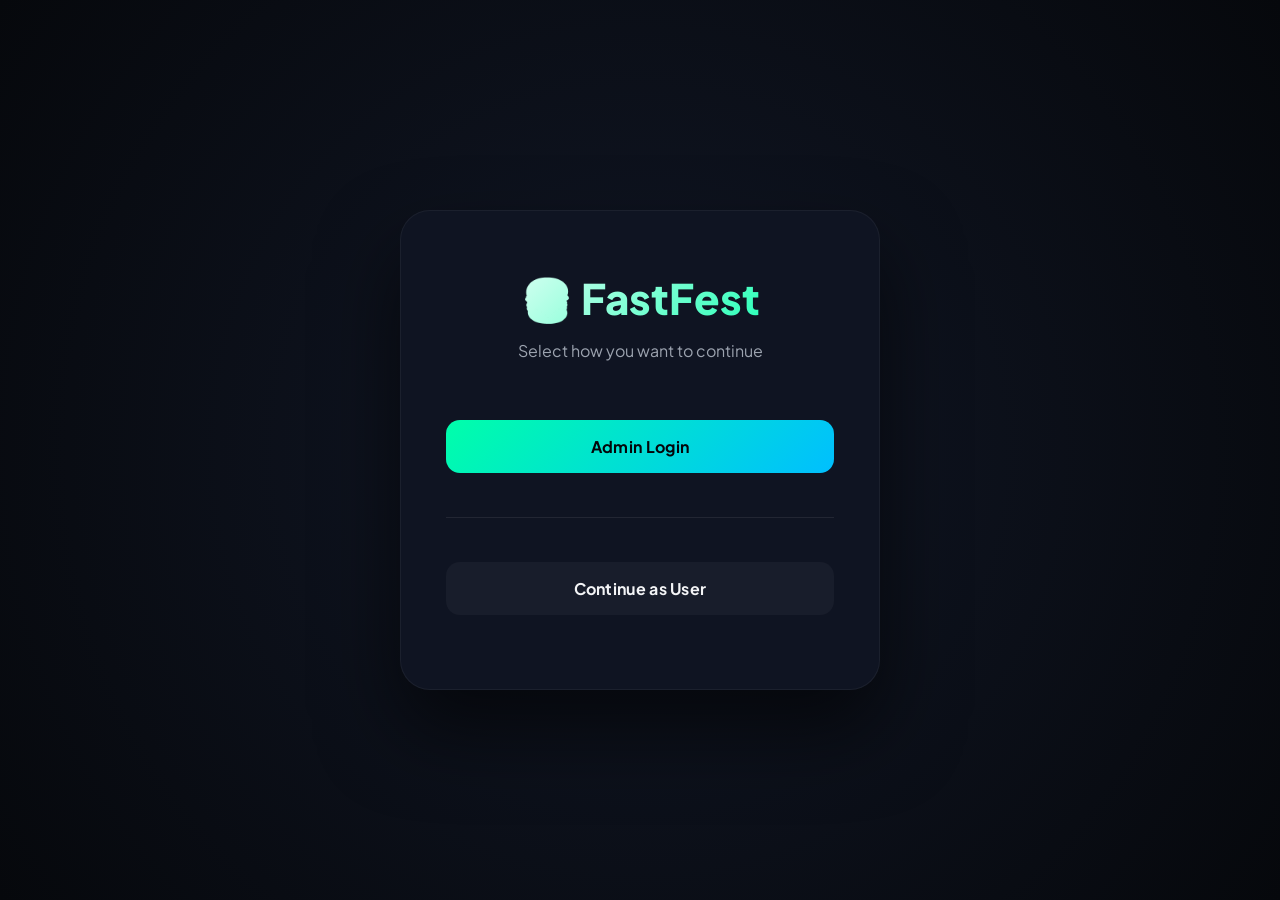
<file: index.html>
<!DOCTYPE html>
<html lang="en">
<head>
    <meta charset="UTF-8">
    <meta name="viewport" content="width=device-width, initial-scale=1.0">
    <title>FastFest - Home</title>
    <link rel="stylesheet" href="style.css">
</head>

<body>

<script>
const role = localStorage.getItem("role");

if (!role) {
    window.location.href = "role.html";
}
</script>

<header class="navbar">

    <div class="logo">FastFest</div>

    <nav class="nav-links">
        <a href="index.html">Home</a>
        <a href="restaurant.html">Restaurants</a>
        <a href="menu.html">Food Items</a>
        <a href="cart.html">Cart 🛒</a>

        <a
            href="admin.html"
            id="adminLink"
            style="display:none;">
            Admin Dashboard
        </a>
    </nav>

    <div class="auth-buttons">

        <a href="login.html" class="btn outline">
            Login
        </a>

        <a href="signup.html" class="btn solid">
            Signup
        </a>

        <button
            id="logoutBtn"
            class="btn outline"
            onclick="logout()">
            Logout
        </button>

    </div>

</header>

<section class="hero">

    <div class="hero-text">

        <h1>
            Delicious Food,
            Delivered Fast
        </h1>

        <p>
            Welcome to FastFest — your one-stop platform
            for ordering tasty meals from the best local
            restaurants. Browse menus, explore cuisines,
            and enjoy hot food delivered straight to your door.
        </p>

        <a href="restaurant.html" class="btn solid">
            Explore Restaurants
        </a>

    </div>

    <img src="new9.jpg" alt="Food Image">

</section>

<section class="page-header">
    <h1>🍽️ Explore Restaurants</h1>
    <p>Choose your favorite place to eat</p>
</section>

<script>

if(localStorage.getItem("role") === "admin"){

    const adminLink =
    document.getElementById("adminLink");

    if(adminLink){
        adminLink.style.display =
        "inline-block";
    }
}

function logout(){

    localStorage.removeItem("role");
    localStorage.removeItem("loggedIn");
    localStorage.removeItem("userId");

    window.location.href =
    "role.html";
}

</script>

<script src="app.js"></script>

</body>
</html>
</file>
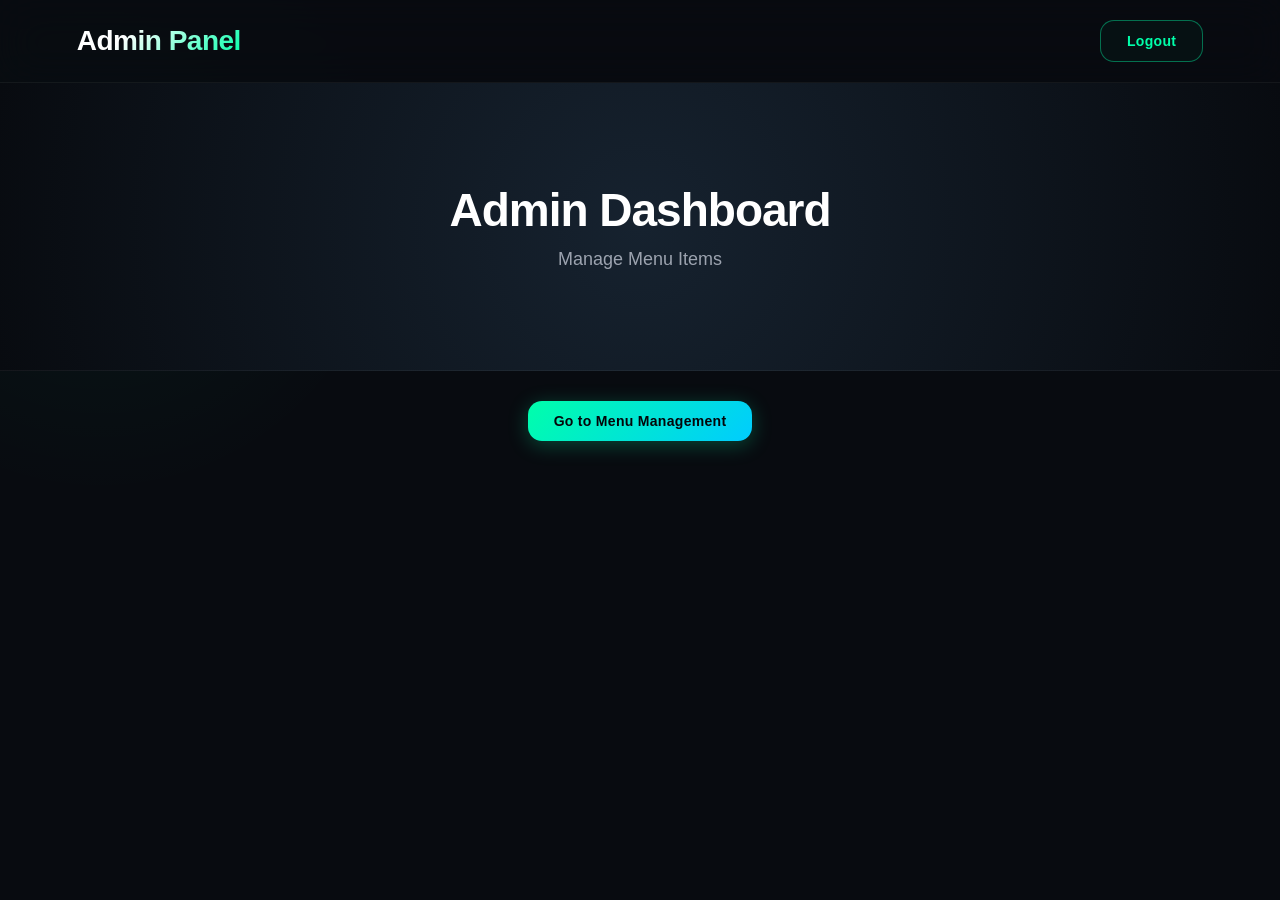
<file: admin.html>
<!DOCTYPE html>
<html>
<head>
    <title>Admin Dashboard</title>
    <link rel="stylesheet" href="style.css">
</head>

<body>

<header class="navbar">
    <div class="logo">Admin Panel</div>

    <button onclick="logout()" class="btn outline">Logout</button>
</header>

<section class="page-header">
    <h1>Admin Dashboard</h1>
    <p>Manage Menu Items</p>
</section>

<div style="text-align:center; margin-top:30px;">
    <button onclick="window.location.href='menu.html'" class="btn solid">
        Go to Menu Management
    </button>
</div>

<script>
function logout(){
    localStorage.clear();
    window.location.href = "index.html";
}
</script>

</body>
</html>
</file>
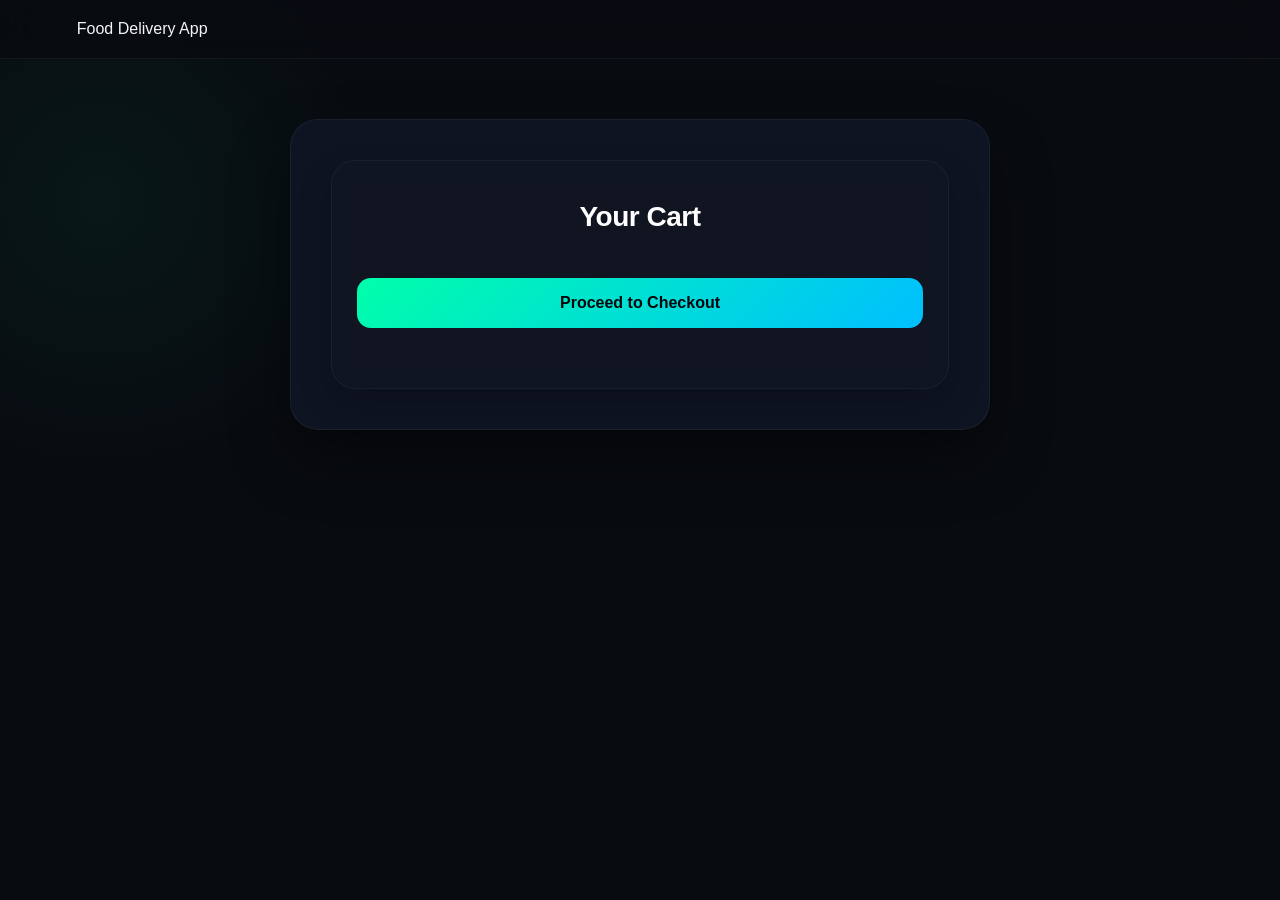
<file: cart.html>
<!DOCTYPE html>
<html>
<head>
    <title>Cart Page</title>
    <link rel="stylesheet" href="style.css">
</head>

<body>

<div class="navbar">
    Food Delivery App
</div>

<div class="container">

    <div class="card">

        <h2>Your Cart</h2>


        <a href="order.html">
             <a href="menu.html"></a>
            <button onclick="checkout()">Proceed to Checkout</button>
        </a>

    </div>

</div>
<script src="script.js"></script>
</body>
</html>
</file>
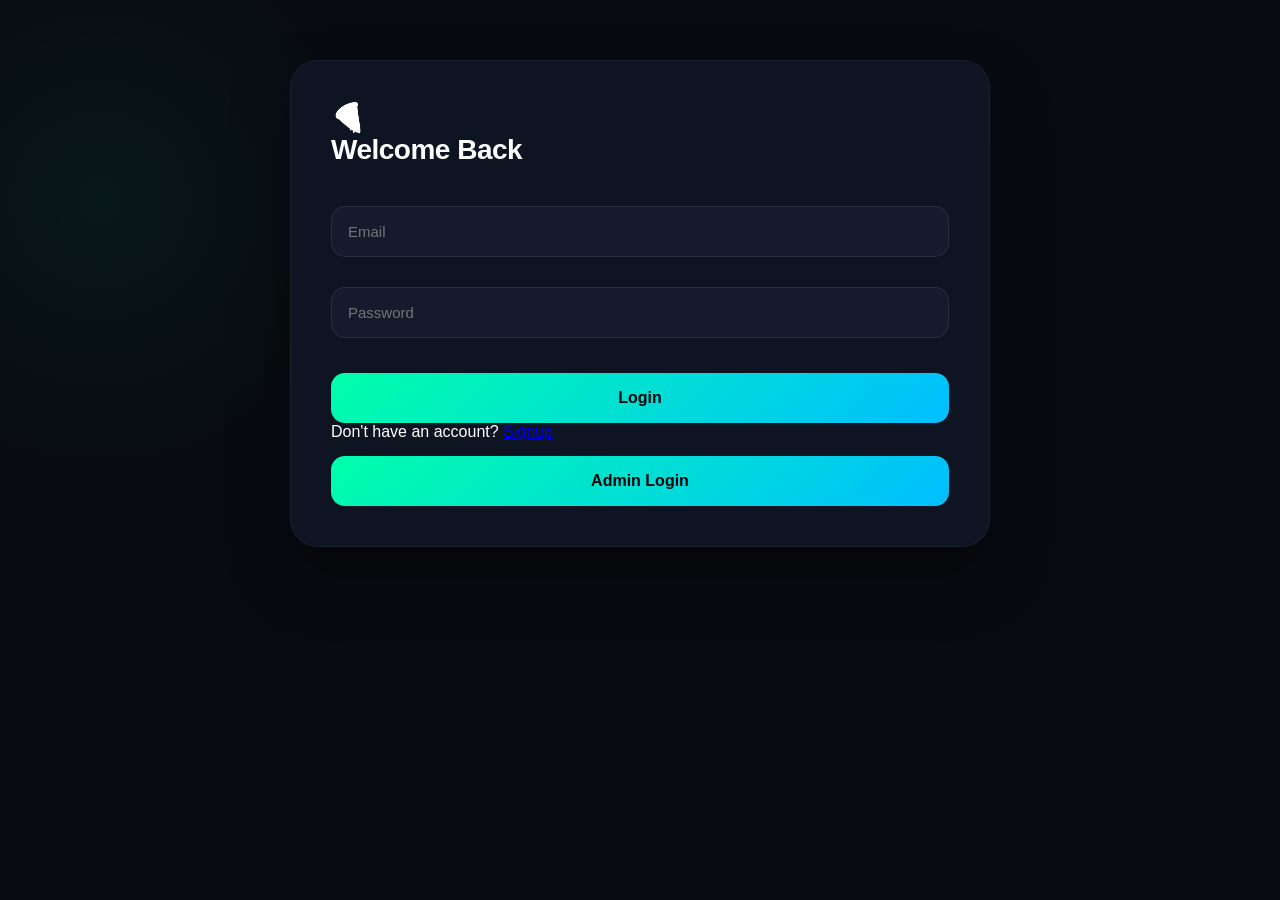
<file: login.html>
<!DOCTYPE html>
<html>
<head>
    <title>Login</title>
    <link rel="stylesheet" href="style.css">
</head>
<body>

    <div class="container">
        <div class="logo">🍕</div>

        <div id="userLoginBox">
            <h2>Welcome Back</h2>
            <form onsubmit="login(); return false;">
                <input type="email" id="email" placeholder="Email" required>
                <input type="password" id="password" placeholder="Password" required>
                <button type="submit">Login</button>
            </form>
            <p>Don't have an account? <a href="signup.html">Signup</a></p>
            
            <button class="switch-btn" onclick="toggleView('admin')">Admin Login</button>
        </div>

        <div id="adminLoginBox" style="display: none;">
            <h2>Admin Login</h2>
            <form onsubmit="adminLogin(); return false;">
                <input type="text" id="adminUsername" placeholder="Username" required>
                <input type="password" id="adminPassword" placeholder="Password" required>
                <button type="submit">Admin Login</button>
            </form>
            
            <button class="switch-btn" onclick="toggleView('user')">Back to User Login</button>
        </div>

    </div>

    <script src="app.js"></script>
    <script src="script.js"></script>
</body>
</html>
</file>
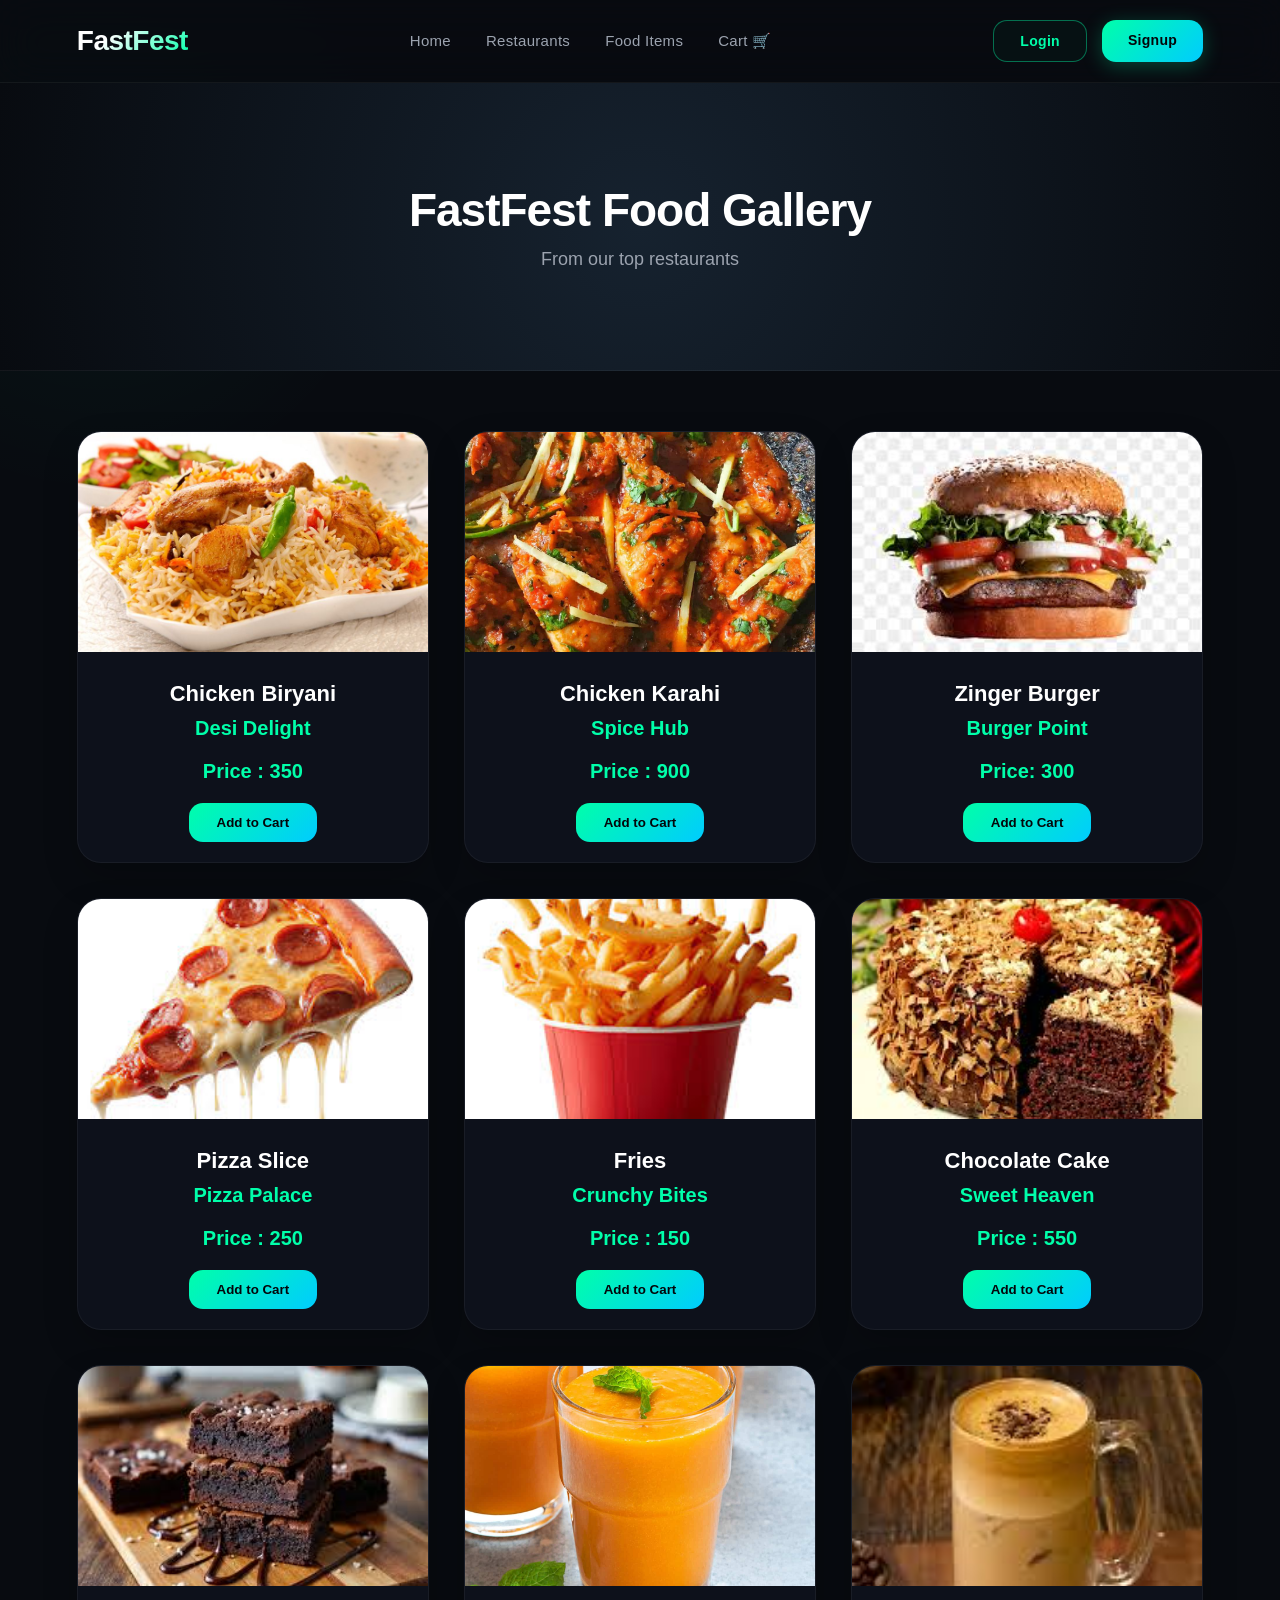
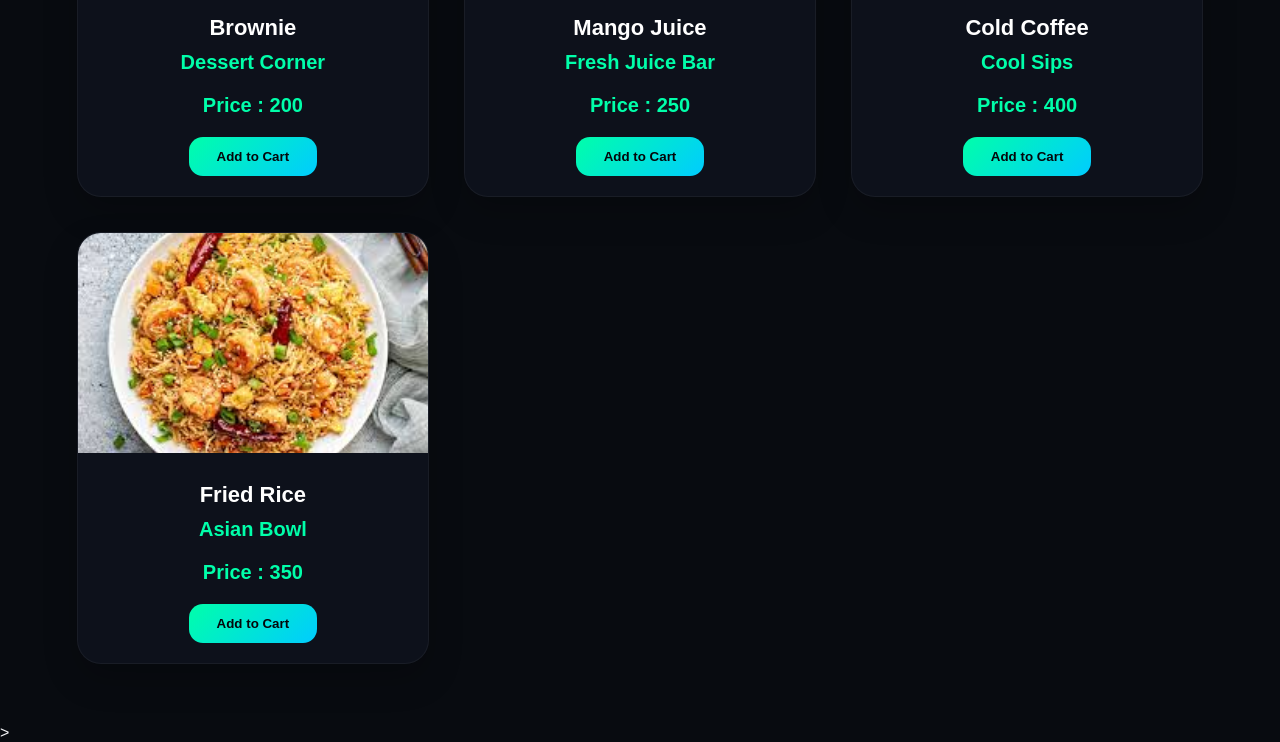
<file: menu.html>
<!DOCTYPE html>
<html lang="en">
<head>
    <meta charset="UTF-8">
    <meta name="viewport" content="width=device-width, initial-scale=1.0">
    <title>FastFest - Menu</title>
    <link rel="stylesheet" href="style.css">
</head>

<body>

<!-- NAVBAR -->
<header class="navbar">
    <div class="logo"> FastFest</div>

     <nav class="nav-links">
        <a href="index.html">Home</a>
        <a href="restaurant.html">Restaurants</a>
        <a href="menu.html">Food Items</a>
        <a href="cart.html">Cart 🛒</a>

    </nav>

    <div class="auth-buttons">
        <a href="login.html" class="btn outline">Login</a>
        <a href="signup.html" class="btn solid">Signup</a>
        <button
id="logoutBtn"
class="btn outline"
onclick="logout()">

Logout

</button>
        
    </div>
</header>

<section class="page-header">
    <h1> FastFest Food Gallery</h1>
    <p>From our top restaurants</p>
</section>
<div class="add-item-form">
  <h2>Add New Food Item</h2>

  <input type="text" id="newItemName" placeholder="Item Name">
  <input type="number" id="newItemPrice" placeholder="Price">
  <input type="text" id="newItemCategory" placeholder="Category">
  <input type="text" id="newItemRestaurant" placeholder="Restaurant Name">
  <input type="text" id="newItemImage" placeholder="Image URL or file name">

  <button onclick="addMenuItem()">Add Item</button>
</div>
<div class="gallery">
    <script>
window.onload = function(){

    const role =
    localStorage.getItem("role");

    const form =
    document.querySelector(".add-item-form");

    if(role !== "admin"){

        form.style.display = "none";

        document
        .querySelectorAll(".delete-btn")
        .forEach(btn=>{
            btn.style.display = "none";
        });
    }
}
</script>
    <!-- 1 -->
    <div class="food-card">
        <img src="pic8.jpg">
        <h3>Chicken Biryani</h3>
        <p>Desi Delight</p>
        <p>Price : 350</p>
       <button onclick="addToCart('Chicken Biryani',350)">Add to Cart</button>
       <button class="delete-btn"
onclick="deleteItem(this)">
Delete
</button>

    </div>

    <!-- 2 -->
    <div class="food-card">
        <img src="new1.jpg">
        <h3>Chicken Karahi</h3>
        <p>Spice Hub</p>
        <p>Price : 900</p>
        <button onclick="addToCart('Chicken Karahi',900)"">Add to Cart</button>
        <button class="delete-btn"
onclick="deleteItem(this)">
Delete
</button>    
    </div>

    <!-- 3 -->
    <div class="food-card">
        <img src="pic1.jpg">
        <h3>Zinger Burger</h3>
        <p>Burger Point</p>
        <p>Price: 300</p>
        <button onclick="addToCart('Zinger Burger',300)">Add to Cart</button>
         <button class="delete-btn"
onclick="deleteItem(this)">
Delete
</button>    
    </div>

    <!-- 4 -->
    <div class="food-card">
        <img src="new2.jpg">
        <h3>Pizza Slice</h3>
        <p>Pizza Palace</p>
        <p>Price : 250</p>
        <button onclick="addToCart('Pizza Slice',250)">Add to Cart</button>
<button class="delete-btn"
onclick="deleteItem(this)">
Delete
</button>
    </div>
    <!-- 5 -->
    <div class="food-card">
        <img src="new3.jpg">
        <h3>Fries</h3>
        <p>Crunchy Bites</p>
        <p>Price : 150</p>
    
      <button onclick="addToCart('Fries',200)">Add to Cart</button>
       <button class="delete-btn"
onclick="deleteItem(this)">
Delete
</button>
    </div>

    <!-- 6 -->
    <div class="food-card">
        <img src="new5.jpg">
        <h3>Chocolate Cake</h3>
        <p>Sweet Heaven</p>
        <p>Price : 550</p>
        <button onclick="addToCart('Choclate Cake',550)">Add to Cart</button>
         <button class="delete-btn"
onclick="deleteItem(this)">
Delete
</button>  
    </div>

    <!-- 7 -->
    <div class="food-card">
        <img src="new4.jpg">
        <h3>Brownie</h3>
        <p>Dessert Corner</p>
        <p>Price : 200</p>
     <button onclick="addToCart('Brownie',200)">Add to Cart</button>
     <button class="delete-btn"
onclick="deleteItem(this)">
Delete
</button>
    </div>

    <!-- 8 -->
    <div class="food-card">
        <img src="new6.jpg">
        <h3>Mango Juice</h3>
        <p>Fresh Juice Bar</p>
        <p>Price : 250</p>
        <button onclick="addToCart('Mango Juice',250)">Add to Cart</button>
        <button class="delete-btn"
onclick="deleteItem(this)">
Delete
</button>
    </div>

    <!-- 9 -->
    <div class="food-card">
        <img src="new7.jpg">
        <h3>Cold Coffee</h3>
        <p>Cool Sips</p>
        <p>Price : 400</p>
       <button onclick="addToCart('Cold Coffee',400)">Add to Cart</button>
        <button class="delete-btn"
onclick="deleteItem(this)">
Delete
</button>
    </div>

    <!-- 10 -->
    <div class="food-card">
        <img src="new8.jpg">
        <h3>Fried Rice</h3>
        <p>Asian Bowl</p>
        <p>Price : 350</p>
      <button onclick="addToCart('Fried Rice',350)">Add to Cart</button>
    <button class="delete-btn"
onclick="deleteItem(this)">
Delete
</button>
    </div>

</div>
<script src="script.js"></script>
<script src="app.js"></script>
</body>
</html>>
</file>
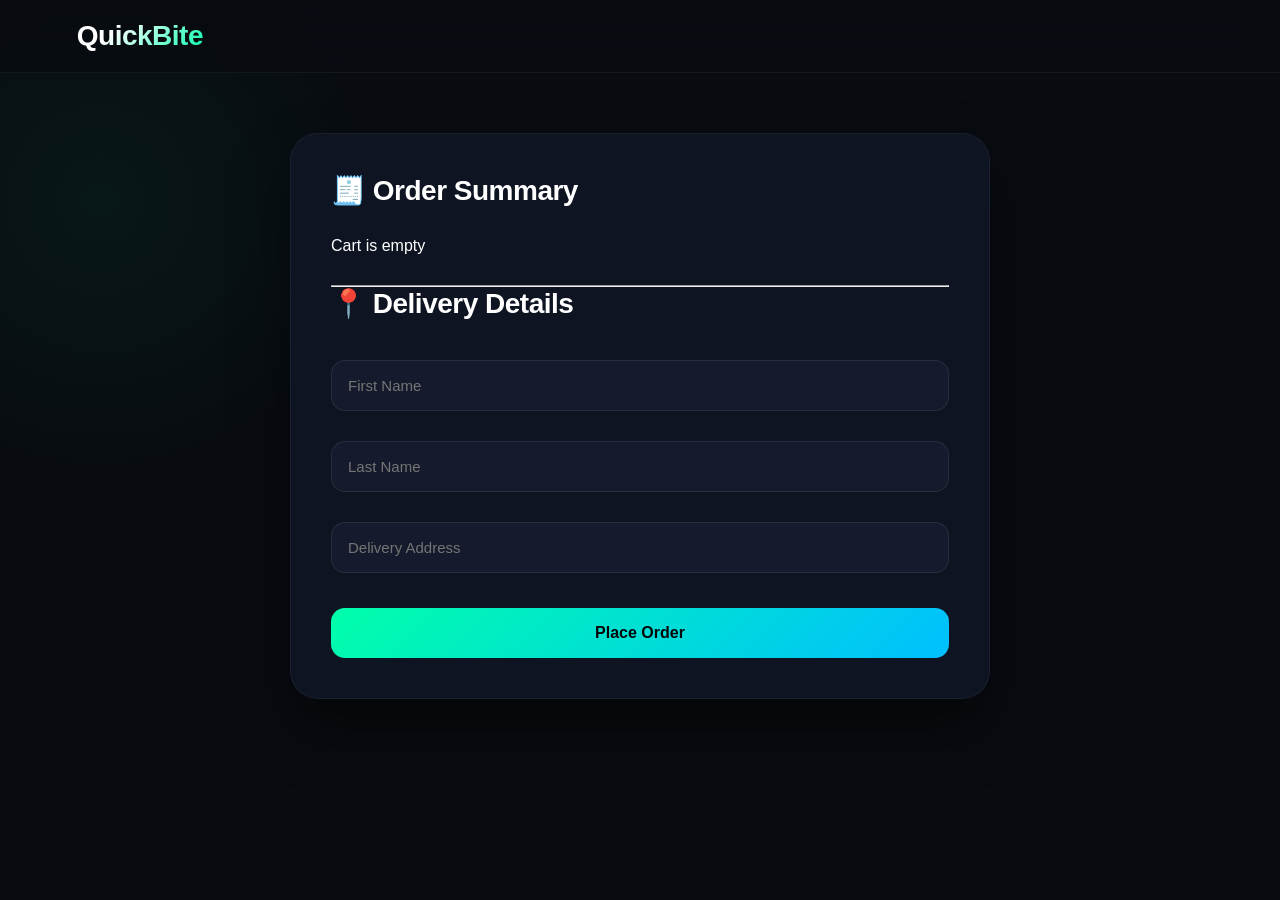
<file: order.html>
<!DOCTYPE html>
<html>
<head>
    <title>Checkout</title>
    <link rel="stylesheet" href="style.css">
</head>

<body>

<header class="navbar">
    <div class="logo">QuickBite</div>
</header>

<div class="container">

    <h2>🧾 Order Summary</h2>

    <div id="billContainer"></div>

    <h3 id="totalAmount"></h3>

    <hr>

    <h2>📍 Delivery Details</h2>

    <form id="orderForm">

        <input type="text" id="firstName" placeholder="First Name" required>
        <input type="text" id="lastName" placeholder="Last Name" required>
        <input type="text" id="address" placeholder="Delivery Address" required>

        <button type="submit">Place Order</button>

    </form>

</div>

<script src="app.js"></script>

<script>
    loadBill();
</script>

</body>
</html>
</file>
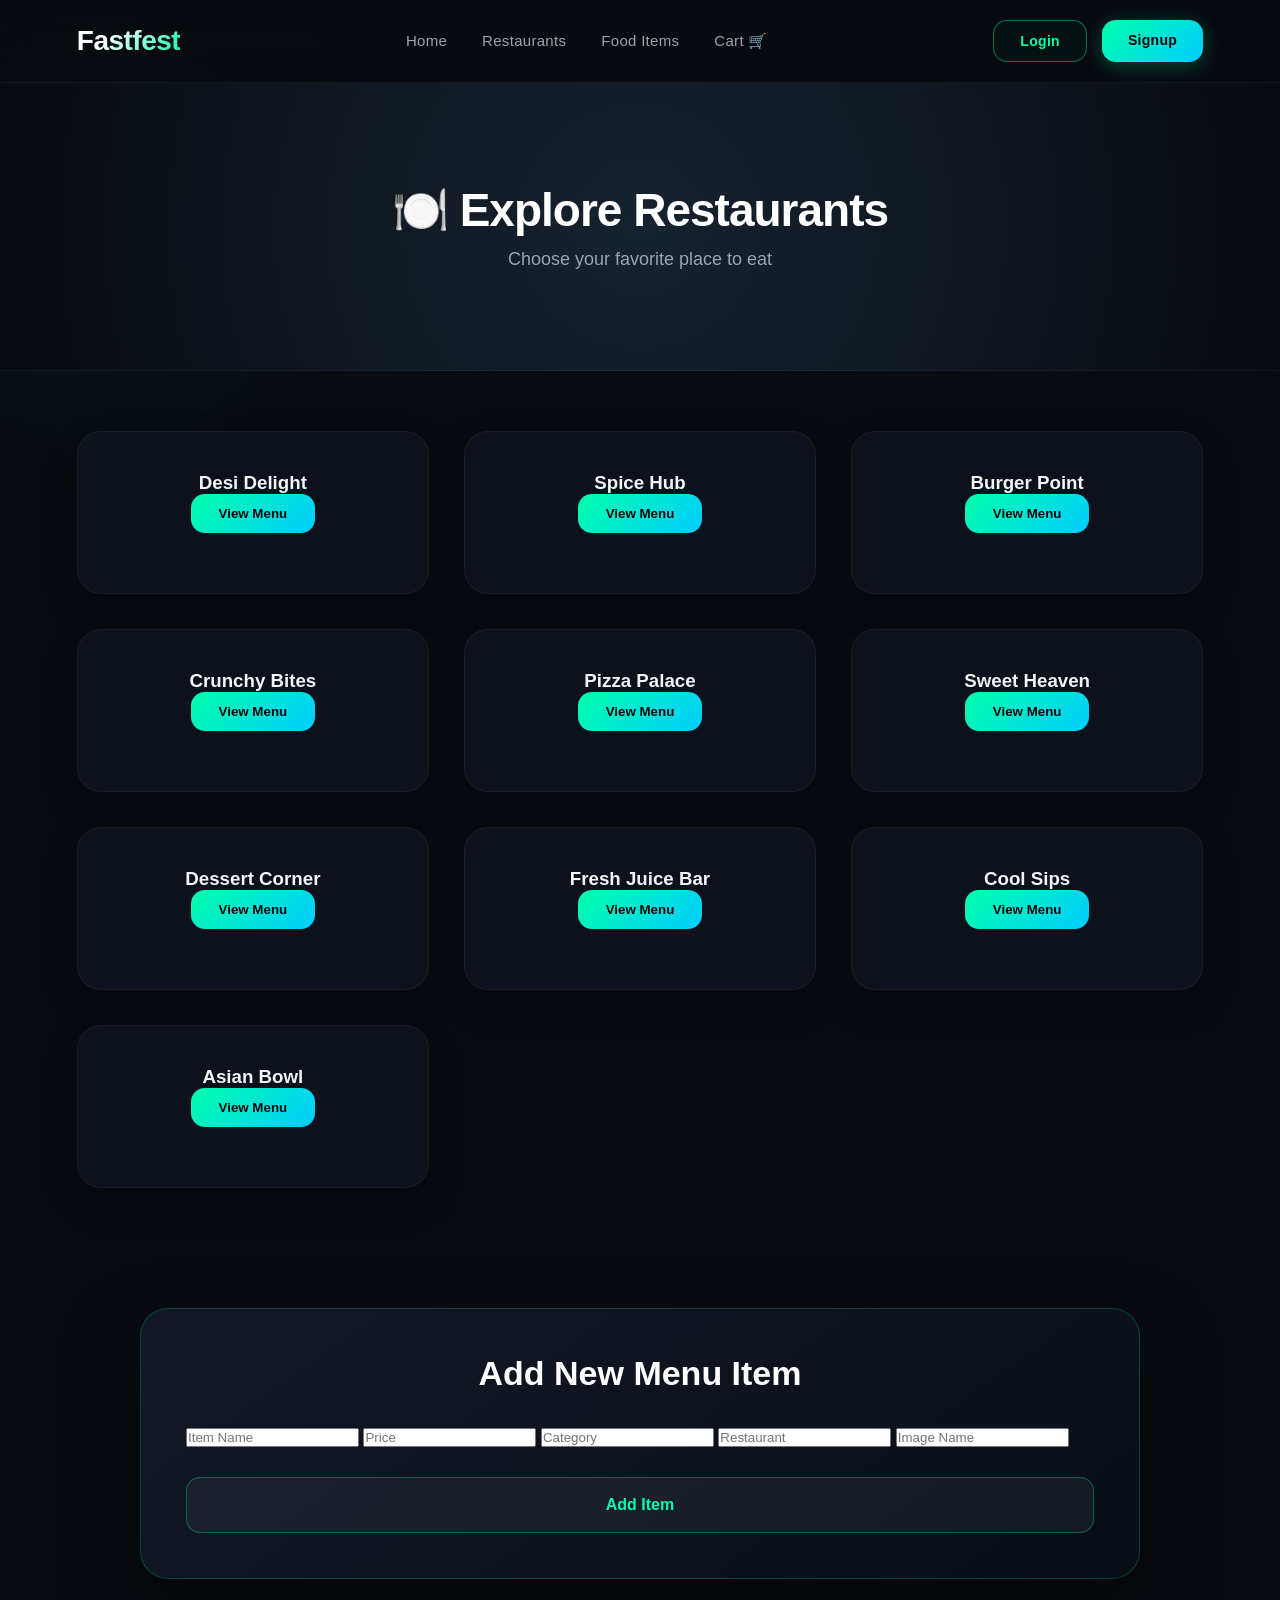
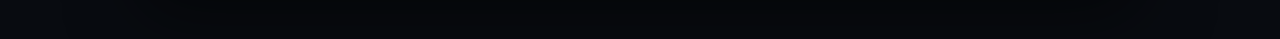
<file: restaurant.html>
<!DOCTYPE html>
<html lang="en">
<head>
    <meta charset="UTF-8">
    <meta name="viewport" content="width=device-width, initial-scale=1.0">
    <title>Fastfest - Restaurants</title>
    <link rel="stylesheet" href="style.css">
</head>

<body>

<!-- NAVBAR -->
<header class="navbar">
    <div class="logo">Fastfest</div>

    <nav class="nav-links">
        <a href="index.html">Home</a>
        <a href="restaurant.html">Restaurants</a>
        <a href="menu.html">Food Items</a>
        <a href="cart.html">Cart 🛒</a>
    </nav>

    <div class="auth-buttons">
        <a href="login.html" class="btn outline">Login</a>
        <a href="signup.html" class="btn solid">Signup</a>
    </div>
</header>

<!-- HEADER -->
<section class="page-header">
    <h1>🍽️ Explore Restaurants</h1>
    <p>Choose your favorite place to eat</p>
</section>

<!-- RESTAURANTS -->
<section class="restaurant-grid">

    <div class="card">
        <h3>Desi Delight</h3>
        <button onclick="openMenu('desi')">View Menu</button>
    </div>

    <div class="card">
        <h3>Spice Hub</h3>
        <button onclick="openMenu('desi')">View Menu</button>
    </div>

    <div class="card">
        <h3>Burger Point</h3>
        <button onclick="openMenu('fastfood')">View Menu</button>
    </div>

    <div class="card">
        <h3>Crunchy Bites</h3>
        <button onclick="openMenu('fastfood')">View Menu</button>
    </div>

    <div class="card">
        <h3>Pizza Palace</h3>
        <button onclick="openMenu('fastfood')">View Menu</button>
    </div>

    <div class="card">
        <h3>Sweet Heaven</h3>
        <button onclick="openMenu('dessert')">View Menu</button>
    </div>

    <div class="card">
        <h3>Dessert Corner</h3>
        <button onclick="openMenu('dessert')">View Menu</button>
    </div>

    <div class="card">
        <h3>Fresh Juice Bar</h3>
        <button onclick="openMenu('juice')">View Menu</button>
    </div>

    <div class="card">
        <h3>Cool Sips</h3>
        <button onclick="openMenu('juice')">View Menu</button>
    </div>

    <div class="card">
        <h3>Asian Bowl</h3>
        <button onclick="openMenu('asian')">View Menu</button>
    </div>

</section>

<!-- FOOD MODAL -->
<div class="modal" id="foodModal">
    <div class="modal-content">
        <h2>Food Menu</h2>
        <div id="foodList"></div>
        <br>
        <button onclick="closeMenu()">Close</button>
    </div>
</div>
<div class="add-item-form">

    <h2>Add New Menu Item</h2>

    <input type="text" id="newItemName" placeholder="Item Name">

    <input type="number" id="newItemPrice" placeholder="Price">

    <input type="text" id="newItemCategory" placeholder="Category">

    <input type="text" id="newItemRestaurant" placeholder="Restaurant">

    <input type="text" id="newItemImage" placeholder="Image Name">

    <button onclick="addMenuItem()">Add Item</button>

</div>
<!-- SCRIPT -->
<script>
const menus = {
    desi: [
        {name: "Chicken Biryani", price: 350},
        {name: "Chicken Karahi", price: 900},
        {name: "Naan + Curry", price: 200}
    ],
    fastfood: [
        {name: "Zinger Burger", price: 300},
        {name: "Fries", price: 150},
        {name: "Pizza Slice", price: 250}
    ],
    dessert: [
        {name: "Chocolate Cake", price: 300},
        {name: "Ice Cream", price: 200},
        {name: "Brownie", price: 250}
    ],
    juice: [
        {name: "Mango Juice", price: 180},
        {name: "Orange Juice", price: 150},
        {name: "Apple Juice", price: 200}
    ],
    asian: [
        {name: "Chicken Noodles", price: 400},
        {name: "Fried Rice", price: 350}
    ]
};

function openMenu(type) {
    const modal = document.getElementById("foodModal");
    const list = document.getElementById("foodList");

    list.innerHTML = "";

    menus[type].forEach(item => {
        list.innerHTML += `
            <div class="food-item">
                <span>${item.name} - Rs ${item.price}</span>
                <button onclick="addToCart('${item.name}', ${item.price})">Add</button>
            </div>
        `;
    });

    modal.style.display = "flex";
}

function closeMenu() {
    document.getElementById("foodModal").style.display = "none";
}

function addToCart(name, price) {
    let cart = JSON.parse(localStorage.getItem("cart")) || [];
    cart.push({name, price});
    localStorage.setItem("cart", JSON.stringify(cart));
    alert(name + " added to cart!");
}
</script>
<script src="script.js"></script>
</body>
</html>
</file>
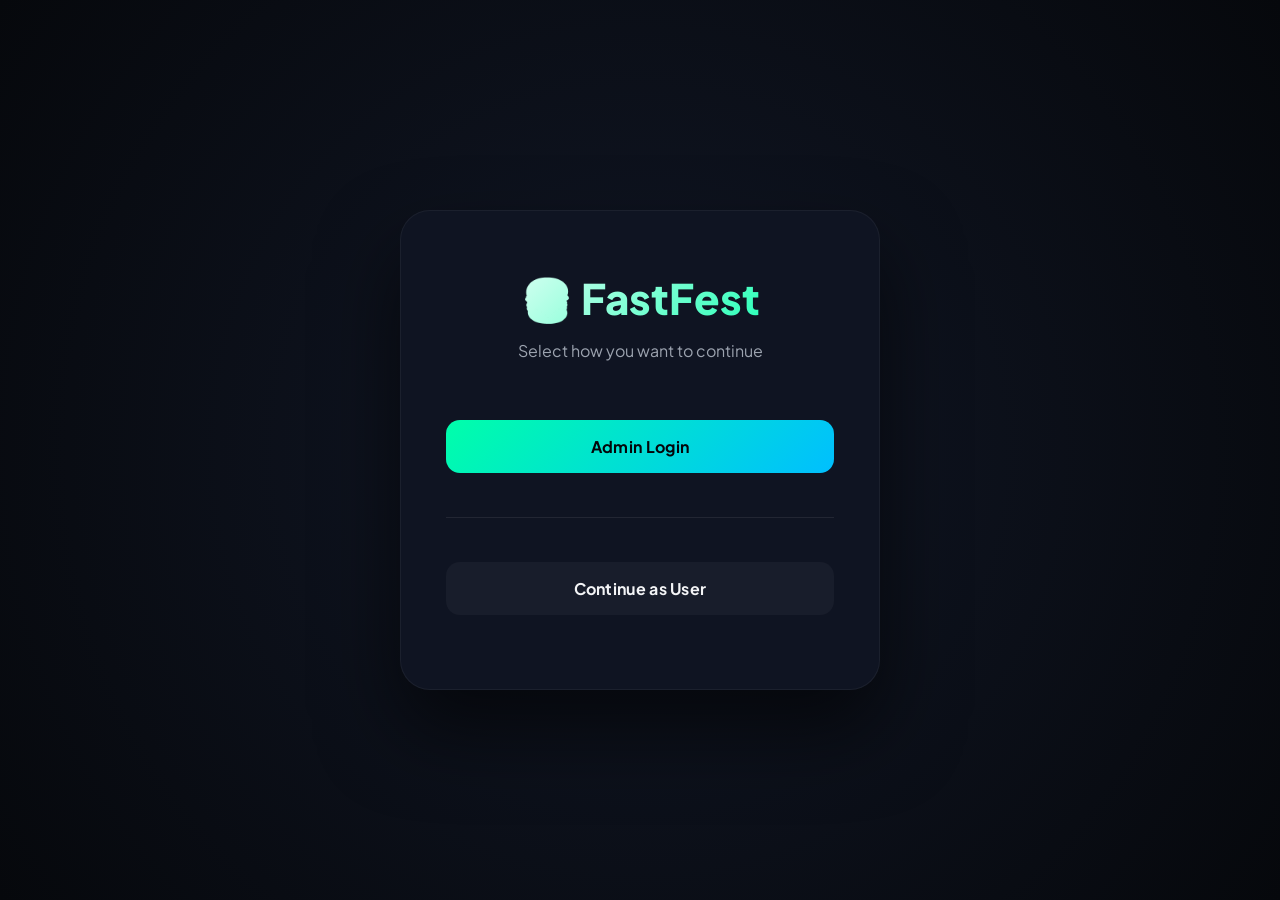
<file: role.html>
<!DOCTYPE html>
<html lang="en">
<head>
    <meta charset="UTF-8">
    <meta name="viewport" content="width=device-width, initial-scale=1.0">
    <title>FastFest - Select Role</title>
    <!-- Link to your updated Cyber Emerald style.css -->
    <link rel="stylesheet" href="style.css">
    <!-- Google font support to match typography -->
    <link rel="preconnect" href="https://fonts.googleapis.com">
    <link rel="preconnect" href="https://fonts.gstatic.com" crossorigin>
    <link href="https://fonts.googleapis.com/css2?family=Plus+Jakarta+Sans:wght@500;600;700;800&display=swap" rel="stylesheet">
</head>
<body>

<div class="role-container">

    <!-- The Glassmorphic Content Card Wrapper -->
    <div class="role-card">
        <h1>🍔 FastFest</h1>
        <p>Select how you want to continue</p>

        <!-- ADMIN SECTION -->
        <button class="btn admin-btn" onclick="showAdminLogin()">
            Admin Login
        </button>

        <div id="adminLoginBox" style="display:none; margin-top:15px;" class="container-form-wrapper">
            <input
                type="text"
                id="adminUsername"
                placeholder="Admin Username">

            <input
                type="password"
                id="adminPassword"
                placeholder="Admin Password">

            <button
                class="btn solid"
                onclick="adminLogin()"
                style="width: 100%; margin-top: 5px;">
                Confirm Login
            </button>
        </div>

        <!-- Premium Themed Divider -->
        <div style="height: 1px; background: rgba(255,255,255,0.08); margin: 30px 0; width: 100%;"></div>

        <!-- USER SECTION -->
        <button
            class="btn user-btn"
            onclick="continueAsUser()">
            Continue as User
        </button>
    </div>

</div>

<script>
function showAdminLogin(){
    document.getElementById(
        "adminLoginBox"
    ).style.display = "block";
}

async function adminLogin(){
    const username = document.getElementById("adminUsername").value;
    const password = document.getElementById("adminPassword").value;

    if(username === "" || password === ""){
        alert("Please enter username and password");
        return;
    }

    try {
        const res = await fetch("http://localhost:5000/admin-login", {
            method:"POST",
            headers:{
                "Content-Type":"application/json"
            },
            body:JSON.stringify({ username, password })
        });

        const data = await res.json();

        if(data.success){
            localStorage.setItem("role", "admin");
            alert("Admin Login Successful");
            window.location.href = "menu.html";
        } else {
            alert("Invalid Username or Password");
        }
    } catch(err) {
        console.log(err);
        alert("Server Error");
    }
}

function continueAsUser(){
    localStorage.setItem("role", "user");
    window.location.href = "index.html";
}
</script>

</body>
</html>
</file>
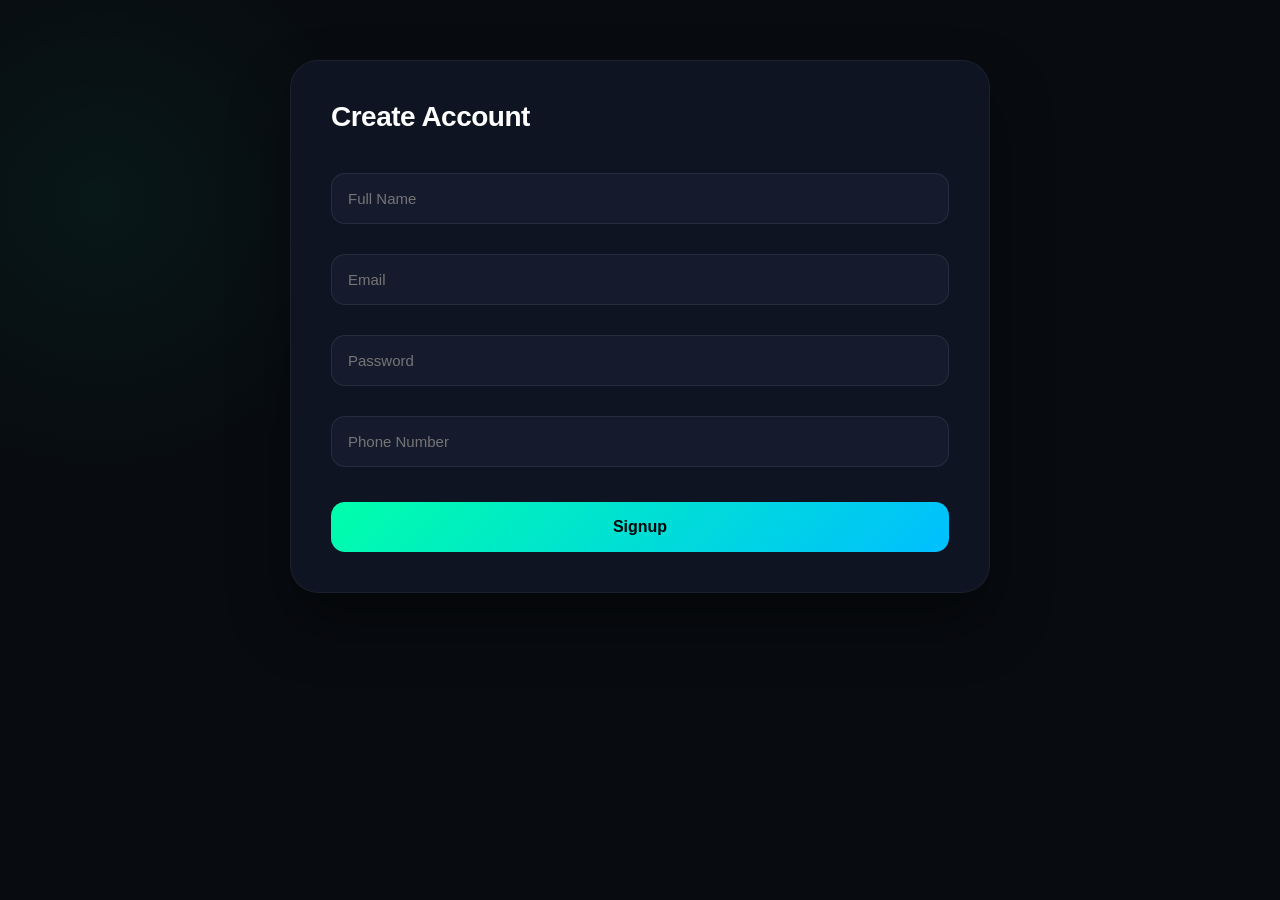
<file: signup.html>
<!DOCTYPE html>
<html>
<head>
    <title>Signup</title>
    <link rel="stylesheet" href="style.css">
</head>
<body>

<div class="container">

    <h2>Create Account</h2>

    <form onsubmit="signup(); return false;">

        <input
            type="text"
            id="fullname"
            placeholder="Full Name"
            required
        >

        <input
            type="email"
            id="email"
            placeholder="Email"
            required
        >

        <input
            type="password"
            id="password"
            placeholder="Password"
            required
        >

        <input
            type="text"
            id="phone"
            placeholder="Phone Number"
            required
        >

        <button type="submit">
            Signup
        </button>

    </form>

</div>

<script src="app.js"></script>
<script src="script.js"></script>
</body>
</html>
</file>
<file: style.css>
* {
    margin: 0;
    padding: 0;
    box-sizing: border-box;
    font-family: "Plus Jakarta Sans", "Segoe UI", -apple-system, BlinkMacSystemFont, sans-serif;
}

:root {
    --bg-main: #080b10;
    --bg-card: rgba(17, 22, 34, 0.65);
    --bg-surface: #0f1422;
    --accent-primary: #00ffaa;
    --accent-secondary: #00bfff;
    --text-main: #f3f4f6;
    --text-muted: #9ca3af;
    --border-glow: rgba(0, 255, 170, 0.15);
    --glass-border: rgba(255, 255, 255, 0.05);
}

body {
    background: var(--bg-main);
    color: var(--text-main);
    overflow-x: hidden;
}

/* BLURRED AMBIENT GLOW BACKGROUND EFFECTS */
body::before {
    content: "";
    position: absolute;
    width: 600px;
    height: 600px;
    background: radial-gradient(circle, rgba(0, 255, 170, 0.05) 0%, rgba(0, 0, 0, 0) 70%);
    top: -100px;
    left: -200px;
    z-index: -1;
    pointer-events: none;
}

/* GLASSMORPHIC NAVBAR */
.navbar {
    position: sticky;
    top: 0;
    width: 100%;
    padding: 20px 6%;
    display: flex;
    justify-content: space-between;
    align-items: center;
    background: rgba(8, 11, 16, 0.75);
    backdrop-filter: blur(20px);
    -webkit-backdrop-filter: blur(20px);
    border-bottom: 1px solid var(--glass-border);
    z-index: 1000;
}

.logo {
    font-size: 28px;
    font-weight: 800;
    letter-spacing: -0.5px;
    text-decoration: none;
    background: linear-gradient(135deg, #ffffff 30%, var(--accent-primary));
    -webkit-background-clip: text;
    -webkit-text-fill-color: transparent;
}

.nav-links {
    display: flex;
    gap: 35px;
}

.nav-links a {
    color: var(--text-muted);
    text-decoration: none;
    font-weight: 500;
    font-size: 15px;
    transition: all 0.3s ease;
    letter-spacing: 0.3px;
}

.nav-links a:hover {
    color: var(--accent-primary);
    text-shadow: 0 0 10px rgba(0, 255, 170, 0.3);
}

.auth-buttons {
    display: flex;
    gap: 15px;
}

/* NEO-BRUTALISM / GLOW BUTTONS */
.btn {
    padding: 12px 26px;
    border-radius: 14px;
    text-decoration: none;
    font-weight: 600;
    font-size: 14px;
    letter-spacing: 0.3px;
    transition: all 0.4s cubic-bezier(0.165, 0.84, 0.44, 1);
    display: inline-block;
}

.outline {
    border: 1px solid rgba(0, 255, 170, 0.4);
    color: var(--accent-primary);
    background: rgba(0, 255, 170, 0.03);
}

.outline:hover {
    background: rgba(0, 255, 170, 0.1);
    box-shadow: 0 0 25px rgba(0, 255, 170, 0.2);
    border-color: var(--accent-primary);
}

.solid {
    background: linear-gradient(135deg, var(--accent-primary), #00ccff);
    color: #04060a;
    border: none;
    box-shadow: 0 4px 20px rgba(0, 255, 170, 0.25);
}

.solid:hover {
    box-shadow: 0 8px 30px rgba(0, 255, 170, 0.45);
    transform: translateY(-3px);
}

/* HERO SECTION REBORN */
.hero {
    position: relative;
    display: flex;
    align-items: center;
    justify-content: space-between;
    padding: 90px 8%;
    min-height: 75vh;
    background: radial-gradient(circle at top right, rgba(0, 191, 255, 0.08), transparent 60%), var(--bg-surface);
    border-radius: 30px;
    margin: 40px 6%;
    gap: 50px;
    flex-wrap: wrap;
    overflow: hidden;
    border: 1px solid var(--glass-border);
    box-shadow: 0 30px 70px rgba(0,0,0,0.4);
}

.hero-text {
    flex: 1;
    min-width: 350px;
    position: relative;
    z-index: 2;
}

.hero-text h1 {
    font-size: 62px;
    line-height: 1.1;
    color: #ffffff;
    margin-bottom: 25px;
    font-weight: 800;
    letter-spacing: -1px;
}

.hero-text h1 span {
    background: linear-gradient(135deg, var(--accent-primary), #00bfff);
    -webkit-background-clip: text;
    -webkit-text-fill-color: transparent;
}

.hero-text p {
    font-size: 19px;
    color: var(--text-muted);
    line-height: 1.7;
    margin-bottom: 40px;
    max-width: 550px;
}

.hero img {
    flex: 1;
    max-width: 520px;
    width: 100%;
    border-radius: 24px;
    object-fit: cover;
    box-shadow: 0 20px 50px rgba(0, 0, 0, 0.7);
    border: 1px solid rgba(255,255,255,0.08);
    transition: all 0.6s cubic-bezier(0.165, 0.84, 0.44, 1);
    position: relative;
    z-index: 2;
}

.hero img:hover {
    transform: scale(1.02) translateY(-5px);
    box-shadow: 0 30px 60px rgba(0, 255, 170, 0.15);
}

/* PREMIUM GRIDS */
.restaurant-grid, .gallery {
    display: grid;
    grid-template-columns: repeat(auto-fit, minmax(280px, 1fr));
    gap: 35px;
    padding: 60px 6%;
}

/* MATTE GLASS CARDS */
.card, .food-card {
    background: var(--bg-card);
    backdrop-filter: blur(10px);
    -webkit-backdrop-filter: blur(10px);
    border-radius: 24px;
    overflow: hidden;
    text-align: center;
    border: 1px solid var(--glass-border);
    transition: all 0.4s cubic-bezier(0.165, 0.84, 0.44, 1);
    box-shadow: 0 15px 35px rgba(0,0,0,0.2);
}

.card {
    padding: 40px 25px;
}

.food-card img {
    width: 100%;
    height: 220px;
    object-fit: cover;
    transition: transform 0.6s ease;
}

.food-card:hover img {
    transform: scale(1.08);
}

.food-card h3 {
    margin: 25px 20px 10px;
    font-size: 22px;
    color: #fff;
    font-weight: 700;
}

.food-card p {
    color: var(--accent-primary);
    font-weight: 700;
    font-size: 20px;
    margin-bottom: 20px;
}

.card button, .food-card button {
    margin-bottom: 20px;
    padding: 12px 28px;
    border: none;
    background: linear-gradient(135deg, var(--accent-primary), #00ccff);
    color: #04060a;
    font-weight: 700;
    border-radius: 14px;
    cursor: pointer;
    transition: all 0.3s ease;
}

.card button:hover, .food-card button:hover {
    box-shadow: 0 0 25px rgba(0, 255, 170, 0.4);
    transform: scale(1.03);
}

.card:hover, .food-card:hover {
    transform: translateY(-10px);
    border-color: rgba(0, 255, 170, 0.3);
    box-shadow: 0 20px 40px rgba(0, 255, 170, 0.08);
    background: rgba(22, 29, 45, 0.8);
}

/* PAGE HEADERS */
.page-header {
    text-align: center;
    padding: 100px 20px;
    background: radial-gradient(circle, #16222f 0%, var(--bg-main) 100%);
    border-bottom: 1px solid var(--glass-border);
}

.page-header h1 {
    font-size: 46px;
    font-weight: 800;
    margin-bottom: 12px;
    color: white;
    letter-spacing: -1px;
}

.page-header p {
    font-size: 18px;
    color: var(--text-muted);
}

/* CONTAINERS & UTILITIES (CHECKOUT, BILLING) */
.checkout-container, .container {
    max-width: 700px;
    margin: 60px auto;
    background: var(--bg-surface);
    padding: 40px;
    border-radius: 28px;
    color: #fff;
    border: 1px solid var(--glass-border);
    box-shadow: 0 30px 60px rgba(0,0,0,0.4);
}

.checkout-container h1, .container h2, .container h3 {
    font-size: 28px;
    font-weight: 700;
    margin-bottom: 30px;
    letter-spacing: -0.5px;
}

.bill-item {
    display: flex;
    justify-content: space-between;
    align-items: center;
    padding: 18px 10px;
    border-bottom: 1px solid rgba(255, 255, 255, 0.05);
    font-size: 16px;
    color: #e5e7eb;
}

#totalAmount {
    margin-top: 30px;
    text-align: right;
    font-size: 26px;
    font-weight: 800;
    color: var(--accent-primary);
    text-shadow: 0 0 15px rgba(0, 255, 170, 0.2);
}

/* FORMS & INPUT ELEMENTS */
.container input {
    width: 100%;
    padding: 16px;
    margin: 10px 0 20px;
    border-radius: 14px;
    border: 1px solid rgba(255,255,255,0.08);
    background: #151b2c;
    color: white;
    font-size: 15px;
    transition: all 0.3s ease;
}

.container input:focus {
    outline: none;
    border-color: var(--accent-primary);
    box-shadow: 0 0 15px var(--border-glow);
    background: #1a2238;
}

.container button {
    width: 100%;
    padding: 16px;
    background: linear-gradient(135deg, var(--accent-primary), #00bfff);
    border: none;
    color: #04060a;
    font-weight: 700;
    font-size: 16px;
    border-radius: 14px;
    cursor: pointer;
    margin-top: 15px;
    transition: all 0.3s ease;
}

.container button:hover {
    box-shadow: 0 5px 25px rgba(0, 255, 170, 0.4);
}

.bill-item button.delete-btn {
    background: #ff3b30 !important;
    color: white !important;
    border-radius: 10px;
    padding: 8px 16px;
    font-size: 13px;
    border: none;
    font-weight: 600;
}

.bill-item button.delete-btn:hover {
    background: #e0241b !important;
    box-shadow: 0 0 15px rgba(255, 59, 48, 0.3);
}

/* ADD ITEM MANAGER FORM */
.add-item-form {
    width: 90%;
    max-width: 1000px;
    margin: 60px auto;
    padding: 45px;
    background: linear-gradient(145deg, #121826, #090d16);
    border-radius: 28px;
    border: 1px solid rgba(0, 255, 170, 0.2);
    box-shadow: 0 35px 70px rgba(0,0,0,0.5);
}

.add-item-form h2 {
    text-align: center;
    color: white;
    margin-bottom: 35px;
    font-size: 34px;
    font-weight: 800;
}

.form-grid {
    display: grid;
    grid-template-columns: repeat(auto-fit, minmax(250px, 1fr));
    gap: 25px;
}

.form-grid input {
    padding: 16px;
    border: 1px solid rgba(255,255,255,0.06);
    border-radius: 14px;
    outline: none;
    font-size: 15px;
    background: #161d2f;
    color: white;
    transition: all 0.3s ease;
}

.form-grid input:focus {
    border-color: #00bfff;
    box-shadow: 0 0 15px rgba(0, 191, 255, 0.2);
}

.add-item-form button {
    width: 100%;
    margin-top: 30px;
    padding: 18px;
    background: rgba(255, 255, 255, 0.05);
    color: var(--accent-primary);
    border: 1px solid rgba(0, 255, 170, 0.3);
    border-radius: 14px;
    font-size: 16px;
    font-weight: 700;
    cursor: pointer;
    transition: all 0.3s ease;
}

.add-item-form button:hover {
    background: var(--accent-primary);
    color: #04060a;
    box-shadow: 0 10px 30px rgba(0, 255, 170, 0.3);
}

/* MODAL BLUR WINDOW */
.modal {
    display: none;
    position: fixed;
    top: 0;
    left: 0;
    width: 100%;
    height: 100%;
    background: rgba(4, 6, 10, 0.7);
    backdrop-filter: blur(15px);
    justify-content: center;
    align-items: center;
    z-index: 2000;
}

.modal-content {
    background: var(--bg-surface);
    border: 1px solid var(--glass-border);
    padding: 40px;
    border-radius: 28px;
    width: 90%;
    max-width: 600px;
    box-shadow: 0 30px 60px rgba(0,0,0,0.7);
}

/* THE GATEWAY PORTAL (ADMIN/USER) */
.role-container {
    min-height: 100vh;
    display: flex;
    justify-content: center;
    align-items: center;
    background: radial-gradient(circle at center, #111726 0%, #06080c 100%);
}

.role-card {
    width: 100%;
    max-width: 480px;
    padding: 60px 45px;
    background: var(--bg-surface);
    border-radius: 30px;
    text-align: center;
    border: 1px solid var(--glass-border);
    box-shadow: 0 40px 80px rgba(0,0,0,0.6);
}

.role-card h1 {
    font-size: 42px;
    font-weight: 800;
    background: linear-gradient(135deg, #ffffff, var(--accent-primary));
    -webkit-background-clip: text;
    -webkit-text-fill-color: transparent;
    margin-bottom: 15px;
}

.role-card p {
    color: var(--text-muted);
    margin-bottom: 45px;
    font-size: 16px;
}

.role-card button {
    width: 100%;
    padding: 16px;
    margin: 14px 0;
    border: none;
    border-radius: 14px;
    font-size: 16px;
    font-weight: 700;
    cursor: pointer;
    transition: all 0.3s cubic-bezier(0.165, 0.84, 0.44, 1);
}

.admin-btn {
    background: linear-gradient(135deg, var(--accent-primary), #00bfff);
    color: #04060a;
}

.user-btn {
    background: rgba(255, 255, 255, 0.04);
    color: var(--text-main);
    border: 1px solid var(--glass-border);
}

.user-btn:hover {
    background: rgba(255, 255, 255, 0.08);
    border-color: var(--text-muted);
}

.role-card button:hover {
    transform: scale(1.02);
}


footer {
    text-align: center;
    padding: 40px;
    background: #05070a;
    color: #4b5563;
    font-size: 14px;
    border-top: 1px solid var(--glass-border);
}

@media(max-width: 900px) {
    .hero {
        flex-direction: column;
        text-align: center;
        padding: 60px 6%;
        margin: 20px 4%;
    }

    .hero-text h1 {
        font-size: 42px;
    }

    .hero img {
        max-width: 100%;
    }

    .form-grid {
        grid-template-columns: 1fr;
    }
}

#adminLoginBox {
    display: flex;
    flex-direction: column;
    gap: 12px;        
    margin-top: 20px;
    width: 100%;
}

#adminLoginBox input {
    width: 100%;
    padding: 14px 18px;
    border-radius: 12px;
    font-size: 15px;
    font-weight: 500;
    
   
    background: rgba(15, 20, 34, 0.6); 
    border: 1px solid rgba(255, 255, 255, 0.06);
    color: #ffffff;
    
    transition: all 0.3s cubic-bezier(0.165, 0.84, 0.44, 1);
}


#adminLoginBox input::placeholder {
    color: rgba(156, 163, 175, 0.6); 
    font-weight: 400;
}


#adminLoginBox input:focus {
    outline: none;
    background: #111726; 
    border-color: #00ffaa; 
    
   
    box-shadow: 0 0 15px rgba(0, 255, 170, 0.15), 
                inset 0 0 8px rgba(0, 255, 170, 0.05);
    

    padding-left: 22px; 
}
</file>
